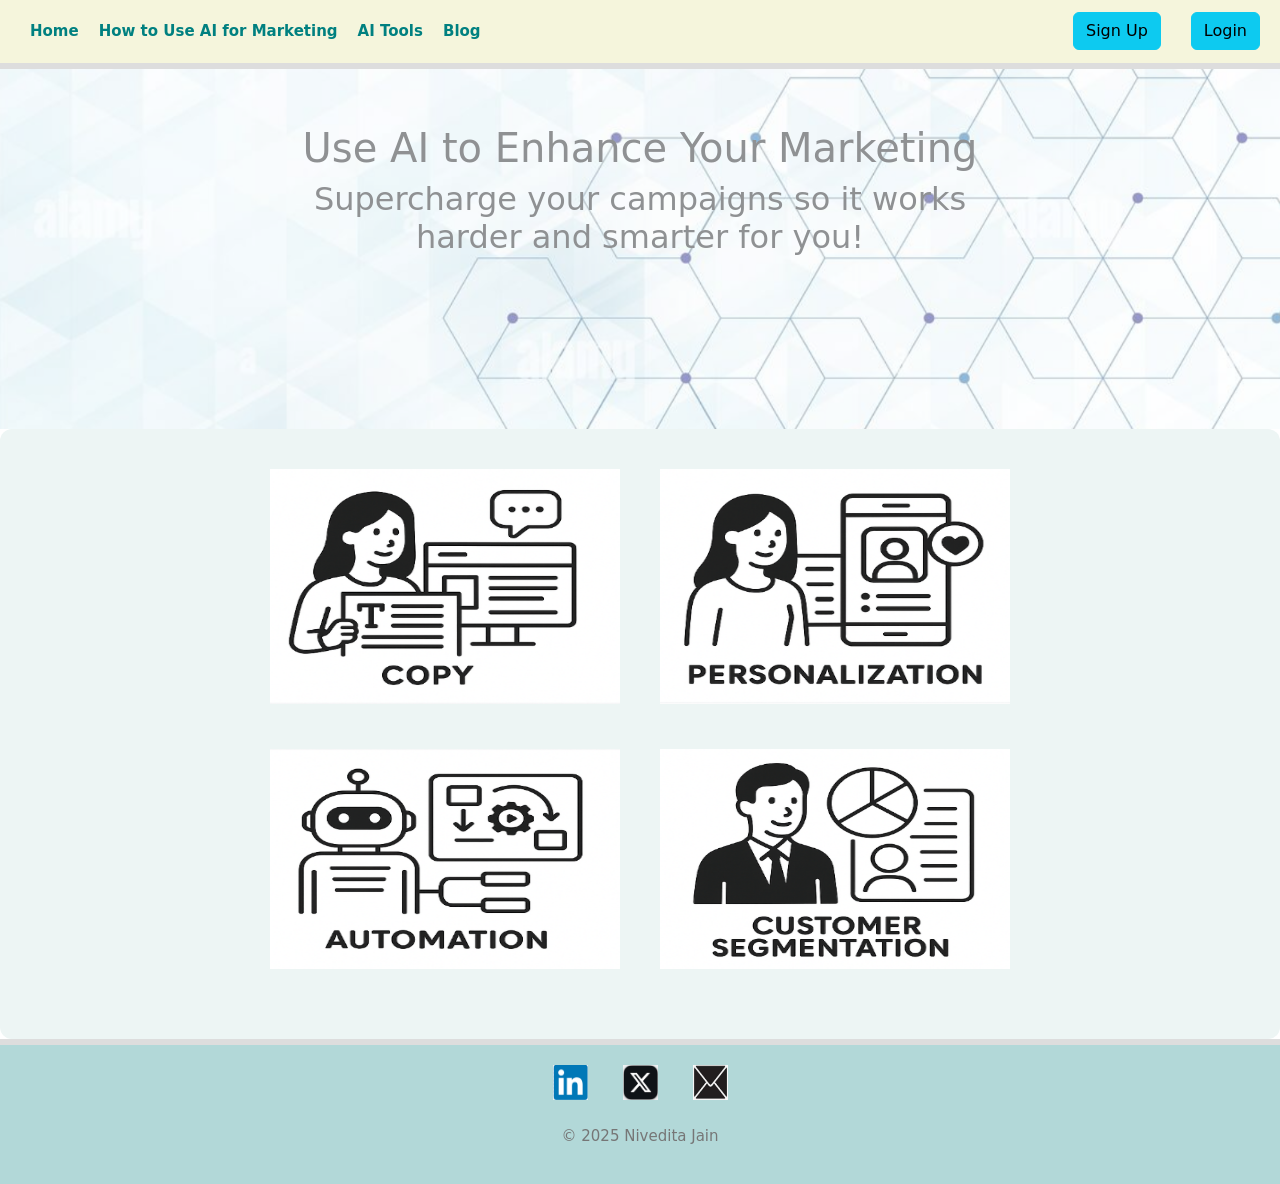
<file: index.html>
<!DOCTYPE html>
<html lang="en">
<head>
    <meta charset="UTF-8">
    <meta name="viewport" content="width=device-width, initial-scale=1.0">
    <title>Niv Final Project/AI for Marketing</title>
       <link rel="stylesheet" href="style.css">
       <link rel="preconnect" href="https://fonts.googleapis.com">
<link rel="preconnect" href="https://fonts.gstatic.com" crossorigin>
<link href="https://fonts.googleapis.com/css2?family=Funnel+Sans:ital,wght@0,300..800;1,300..800&family=Lato:ital,wght@0,100;0,300;0,400;0,700;0,900;1,100;1,300;1,400;1,700;1,900&display=swap" rel="stylesheet">
<link
  href="https://cdn.jsdelivr.net/npm/bootstrap@5.3.3/dist/css/bootstrap.min.css"
  rel="stylesheet"
  integrity="sha384-QWTKZyjpPEjISv5WaRU9OFeRpok6YctnYmDr5pNlyT2bRjXh0JMhjY6hW+ALEwIH"
  crossorigin="anonymous"
/>
<script src="app.js" defer></script>
</head>
<body>
  <nav>
    <div class="nav-links">
      <a href="#">Home</a>
      <a href="#">How to Use AI for Marketing</a>
      <a href="Aitools.html">AI Tools</a>
      <a href="#">Blog</a>
    </div>
    <div class="nav-buttons">
        
  <button id="signupBtn" type="button" class="btn btn-info">Sign Up</button>
  <button type="button" class="btn btn-info">Login</button>
</div>


  </nav>
  <div id="signupModal" class="modal">
  <div class="modal-content">
    <span class="close">&times;</span>
    <h2>Sign Up</h2>
    <form id="signupForm">
      <label for="name">Full Name:</label>
      <input type="text" id="name" name="name" required>

      <label for="email">Email Address:</label>
      <input type="email" id="email" name="email" required>

      <button type="submit" class="btn">Submit</button>
    </form>
  </div>
</div>
<main>
  <div class="hero">
    <h1>Use AI to Enhance Your Marketing</h1>
    <h2>Supercharge your campaigns so it works<br> harder and smarter for you!</h2>
  </div>

<div class="grid-container">
  <div class="image1"><img src="images/copy.png" class="image1" alt="Generate engaging copy"></div>
  <div class="image2"><img src="images/personalization.png" class="image2" alt="Personalization"></div>
  <div class="image3"><img src="images/Automation.png" class="image3" alt="Automation"></div>
  <div class="image4"><img src="images/customer segmentation.png" class="image4" alt="Customer Analytics and Segmentation"></div>
</div>
</main>

<footer class="footer">
    <div class="footer-container">
      <a href="#" target="_blank">
        <img src="images/linkedinlogo.png" alt="LinkedIn" class="footer-icon">
      </a>
      <a href="#" target="_blank">
        <img src="images/xlogo.png" alt="Twitter" class="footer-icon">
      </a>
      <a href="#">
        <img src="images/email_logo.png" alt="Email" class="footer-icon">
      </a>
    </div>
    <p class="footer-text">© 2025 Nivedita Jain</p>
  </footer>

</body>
</html>
</file>
<file: style.css>
h1 {
    font-size: 100px;
    font-weight: bold;
    display: flex;
    justify-content: center;
    padding-top: 30px;
    
   
}

h2 { 
    text-align: center;
    padding-bottom: 140px;

}

body {
    font-family: "Funnel Sans", sans-serif;
}

nav {
    display: flex;                 
    justify-content: space-between; 
    align-items: center;            
    background-color: beige;
    padding: 10px 20px;
    border-bottom: 6px solid #dddddd;
}

.nav-links {
    display: flex;                
    justify-content: flex-end;    
    gap: 20px;
    padding: 10px 10px;  
                 
  
}

nav a {
    font-size: 15px;
    text-decoration: none;
    color: teal;
    font-weight: bold;
    justify-content: space-between;
    
}

.nav-buttons {
    display: flex;
    justify-content: flex-end;
    gap: 30px;
}

/* Niv notes: this is for making the Nav responsive */
@media (max-width: 768px) {
  nav {
    flex-direction: column;
    align-items: center; 
    text-align: center;  
  }

  .nav-links {
    display: flex;
    flex-direction: column;
    width: 100%;
    margin-bottom: 10px;
    align-items: center; 
  }

  .nav-links a {
    margin: 5px 0;
  }

  .nav-buttons {
    width: 100%;
    display: flex;
    justify-content: center; 
    gap: 25px; 
  }
}

.modal {
  display: none; 
  position: fixed; 
  z-index: 100; 
  left: 0;
  top: 0;
  width: 70%;    
  height: 30%;    
  background-color: rgba(0,0,0,0.5); 
}

.modal-content {

  margin: 18% auto;       
  padding: 20px;
  border-radius: 20px;
  width: 300px;            
  max-width: 40%;          
  height: auto;            
  box-sizing: border-box;  
  background-color: #658DB8;
  
}

#signupModal h2 {
  padding-bottom: 15px;
  
}

.modal.show {
    display: block;
}

.close {
  color: #aaa;
  float: right;
  font-size: 24px;
  font-weight: bold;
  cursor: pointer;
}

.close:hover {
  color: #000;
}

.btn {
  background-color: #007BFF;
  color: white;
  border: none;
  padding: 10px 20px;
  border-radius: 5px;
 
}

.btn:hover {
  background-color: #0056b3;
}

input {
  width: 100%;
  padding: 8px;
  margin: 8px 0;
  box-sizing: border-box;
}


.hero {
    background-image: url('images/bg-image-2.png');
    background-size:  cover;
    opacity: 0.5;
    padding-bottom: 25px;
    padding-top: 25px;

}

.grid-container {
  display: grid;
  grid-template-columns: repeat(2, 350px);
  column-gap: 40px;   
  row-gap: 0px;    
  justify-content: center;
  background-color: #EDF5F4;
  padding-top: 10px;
  padding-bottom: 100px;
  border-radius: 12px;
}

/*Niv notes: This is to make the image grid mobile responsive*/
@media (max-width: 768px) {
  .grid-container {
    display: flex;
    flex-direction: column;
    align-items: center;
    justify-content: flex-start;
    gap: 20px;                     
    padding: 20px 20px 40px 20px;  
    margin: 0;                      
    width: 100%;
    box-sizing: border-box;
    background-color: #EDF5F4;      
    border-radius: 12px 12px 0 0;   
  }

  .grid-container div {
    width: 100%;
    display: flex;
    justify-content: center;
    align-items: center;
    padding: 0;
    margin: 0;
  }

  .grid-container img {
    display: block;
    width: 80%;
    max-width: 300px;
    height: auto;
    margin: 0;                     
  }

  footer {
    margin-top: 0;                 
    padding-top: 20px;             
  }
}
.image1 {
    width: 350px;
    height: 250px;
    padding-top: 15px;
   

}

.image2 {
    width: 350px;
    height: 250px;
    padding-top: 15px;
    
}

.image3 {
    width: 350px;
    height: 250px;
    padding-top: 30px;
}

.image4 {
    width: 350px;
    height: 250px;
    padding-top: 30px;
    
}

.bottom-nav {
    display:flex;
    gap: 130px;
    justify-content: right;
    padding-right: 390px;
    padding-top: 50px;
    text-decoration: none;
}

.aitools_hero {
  text-align: center;
  padding: 20px 30px;
  font-family: "Lato", sans-serif; 
}

.gradient-section {
background: linear-gradient(0deg,#c3cfe2, #f5f7fa);
  width: 100%;
  padding: 60px 20px;
  box-sizing: border-box;
}

.aitools_hero h1 {
  font-size: 60px;
  font-weight: bold;
  color: #658DB8;
  opacity: 0;
  transform: translateY(30px);
  transition: opacity 6s ease, transform 5s ease;
  display: block;   
  margin: 0 auto 25px auto;
  
}

.aitools_hero h2 {
  font-size: 30px;
  font-weight: bold;
  color: lightseagreen;
  padding: 0 0 10px 0;
  opacity: 0;
  transform: translateY(30px);
  transition: opacity 5s ease, transform 5s ease;
}

.aitools_hero h1.show,
.aitools_hero h2.show {
  opacity: 1;
  transform: translateY(0);
}

.ai-tool-grid {
  display: grid;
  grid-template-columns: repeat(3, 1fr); 
  gap: 15px; 
  max-width: 900px; 
  margin: auto;
  padding: 20px 0;
  width: 100%;
  
  
}



.image_ai_tools img {
  width: 100%;
  height: auto;
  display: block;
  border-radius: 18px; 
  
}

/* Niv notes: Making the AI tool image section responsive */
@media (max-width: 600px) {
  .ai-tool-grid {
    grid-template-columns: 1fr; 
    gap: 12px;                  
    padding: 10px;              
  }

  .image_ai_tools img {
    width: 100%;     
    height: auto;    
    display: block;
    border-radius: 18px; 
  }
}


.footer {
  background-color: #b2d8d8; 
  padding: 20px 0;
  text-align: center;
  border-top: 6px solid #ddd;
}

.footer-container {
  display: flex;
  justify-content: center;
  align-items: center;
  gap: 35px; 
  margin-bottom: 10px;
}

.footer-icon {
  width: 35px;   
  height: 35px;

  
}


.footer-text {
  font-size: 15px;
  color: #767676;
  padding-top: 15px;
 
}

@media (max-width: 768px) {
  .footer-container {
    flex-direction: column;        
    align-items: center;           
    gap: 10px;                     
    padding: 20px;                 
  }

  .footer-text {
    margin: 0;                     
    text-align: center;           
  }

  .footer-icon {
    width: 40px;                    
    height: auto;
  }
}
</file>
